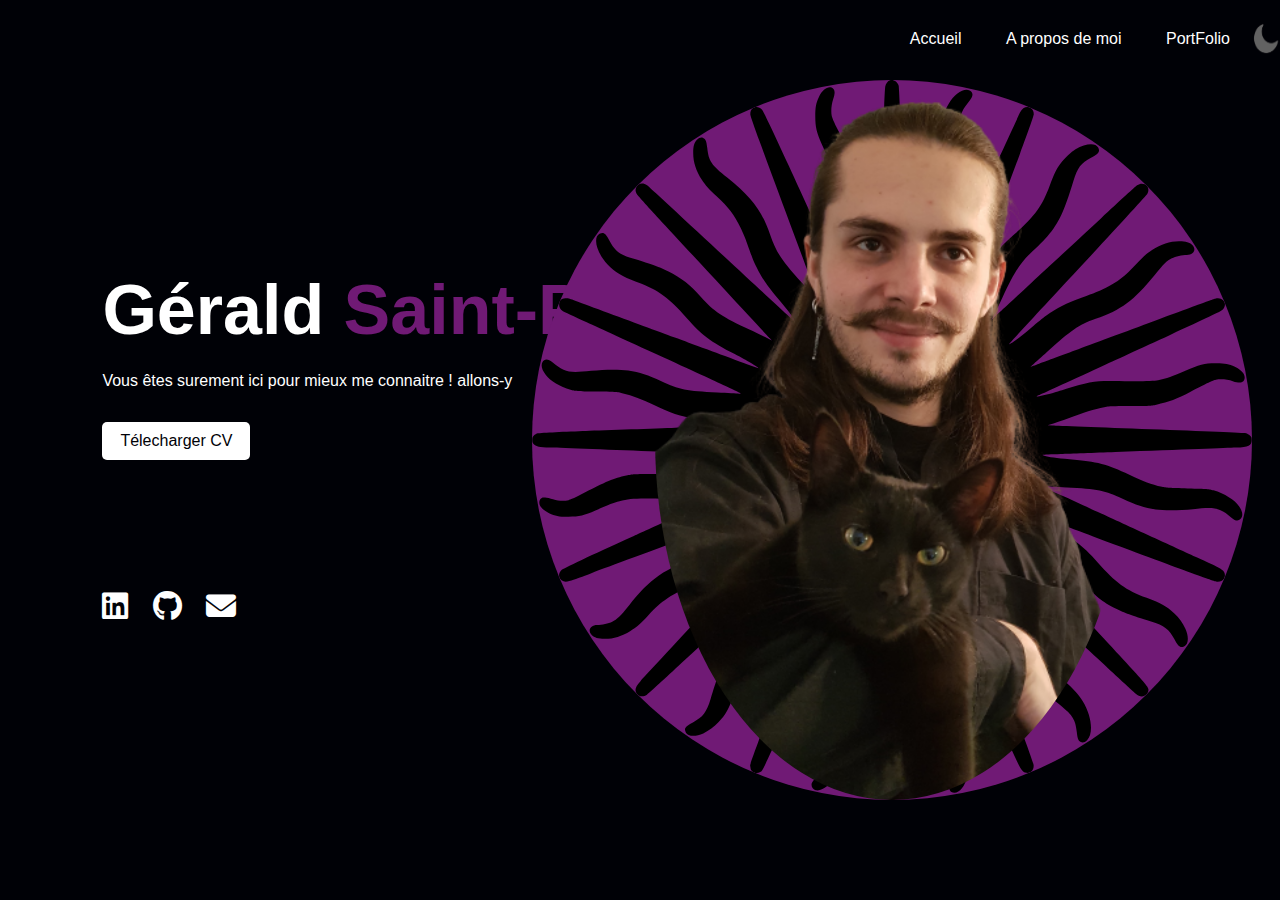
<file: index.html>
<!DOCTYPE html>
<html lang="en">
<head>
    <meta charset="UTF-8">
    <meta name="viewport" content="width=device-width, initial-scale=1.0">
    <link rel="stylesheet" href="style.css">
    <link rel="stylesheet" href="https://cdnjs.cloudflare.com/ajax/libs/font-awesome/6.7.0/css/all.min.css">
    
    <title>Gérald Saint-Pierre</title>
</head>
<body>
    
    <div class="hero">
        <nav>
            <ul>
                <li><a href="index.html">Accueil</a></li>
                <li><a href="about.html">A propos de moi</a></li>
                <li><a href="PortFolio.html">PortFolio</a></li>
            
            </ul>
            <img src="images/moon.png" id="icon">
        </nav>
        <div class="info">
            <h1>Gérald <span>Saint-Pierre</span> </h1>
            <p>Vous êtes surement ici pour mieux me connaitre ! allons-y</p>
                <a href="GéraldSaint-Pierre.pdf">Télecharger CV</a>
        </div>
        <div class="img-box">
            <img src="images/2024298.svg" class="back-img">
            <img src="images/photodeprofil.png" class="main-img">
        </div>

        <div class="social-links">
            <a href=""><i class="fa-brands fa-linkedin"></i></a>
            <a href=""><i class="fa-brands fa-github"></i></a>
            <a href="mailto:geraldsaintpierre01@mail.fr"><i class="fa-sharp fa-solid fa-envelope"></i></a>
        </div>
    </div>

</body>
<script src="script.js"></script>
</html>
</file>
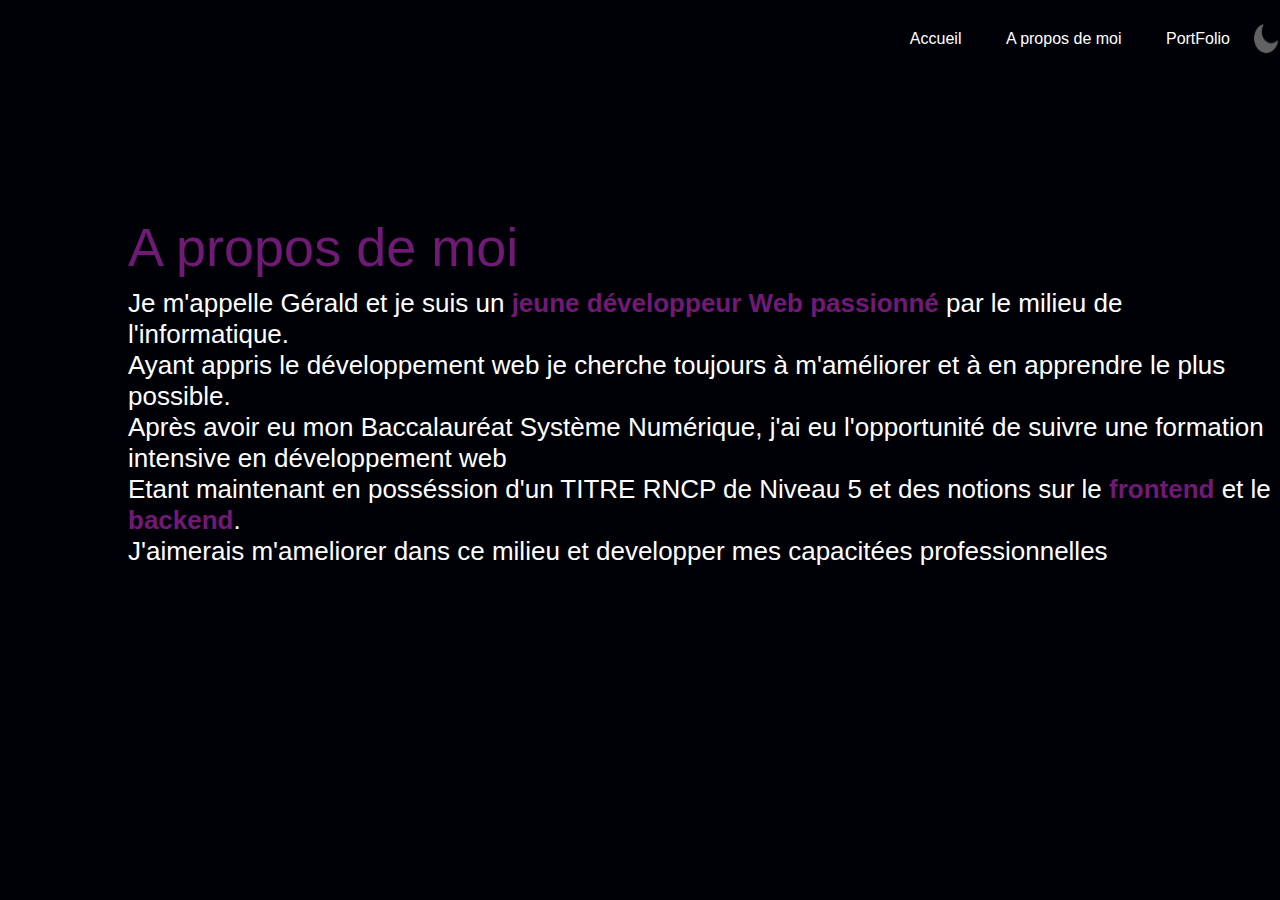
<file: about.html>
<!DOCTYPE html>
<html lang="fr">
<head>
    <meta charset="UTF-8">
    <meta http-equiv="X-UA-Compatible" content="IE=edge">
    <meta name="viewport" content="width=device-width, initial-scale=1.0">
    <link rel="stylesheet" href="style.css">

    <title>Gérald Saint-Pierre</title>
</head>
<body>
    <nav>
        <ul>
            <li><a href="index.html">Accueil</a></li>
            <li><a href="about.html">A propos de moi</a></li>
            <li><a href="PortFolio.html">PortFolio</a></li>
            
        </ul>
        <img src="images/moon.png" id="icon">
    </nav>
<section class="SecondPart">
    
    <h1>A propos de moi</h1>
    <p>Je m'appelle Gérald et je suis un
    <strong> jeune développeur Web passionné </strong>
    par le milieu de l'informatique.</p>
    <p>Ayant appris le développement web je cherche toujours à m'améliorer 
        et à en apprendre le plus possible.</p>
        <p > Après avoir eu mon Baccalauréat Système Numérique,
             j'ai eu l'opportunité de suivre une formation intensive en développement web</p>
            <p > Etant maintenant en posséssion d'un TITRE RNCP de Niveau 5 
                et des notions sur le <strong>frontend</strong> et le <strong>backend</strong>. </p>
            <p>J'aimerais m'ameliorer dans ce milieu et developper mes 
                capacitées professionnelles </p>
</section>
<script src="script.js"></script>
</body>
</html>
</file>
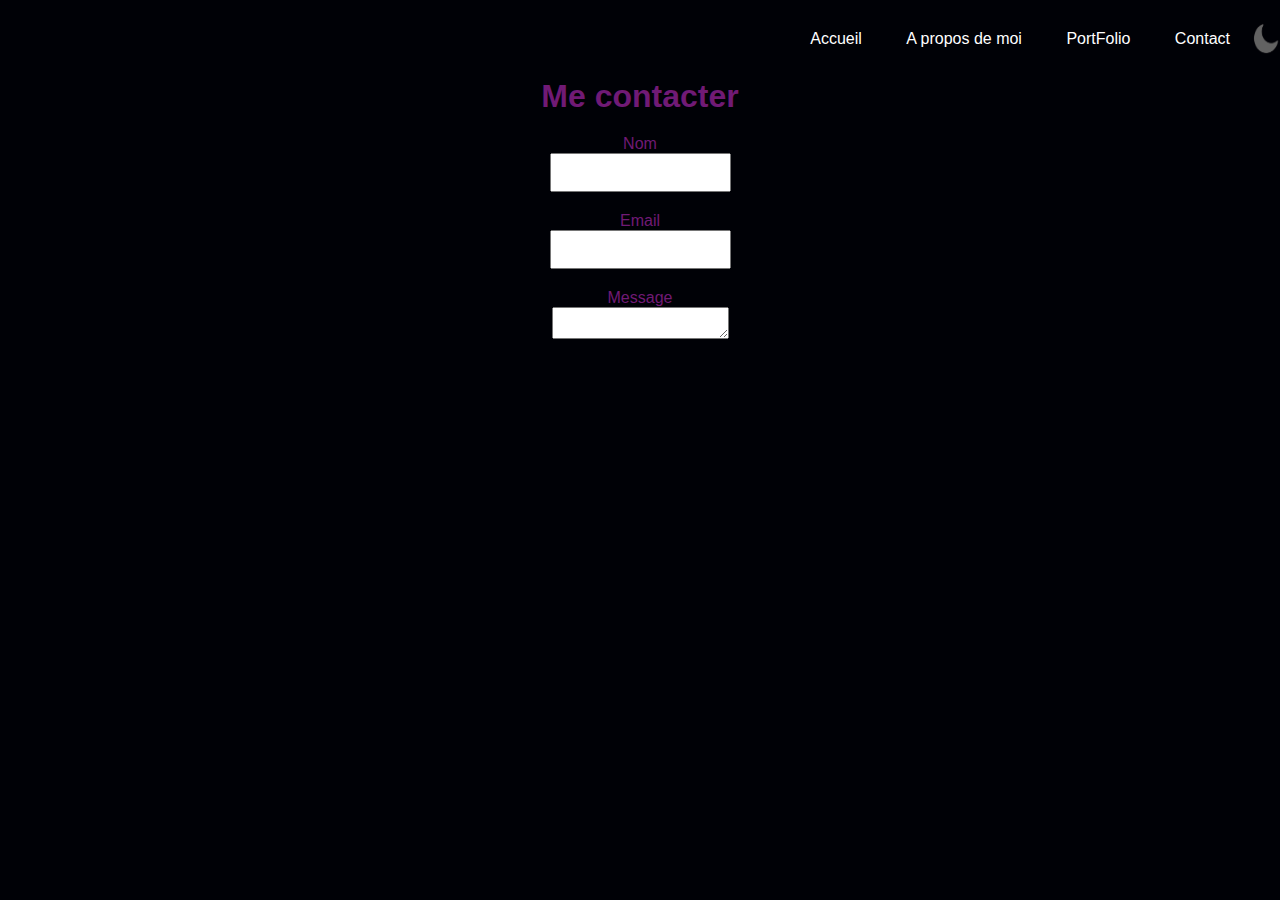
<file: Contact.html>
<!DOCTYPE html>
<html lang="fr">
<head>
    <meta charset="UTF-8">
    <meta http-equiv="X-UA-Compatible" content="IE=edge">
    <meta name="viewport" content="width=device-width, initial-scale=1.0">
    <link rel="stylesheet" href="style.css">

    <title>Gérald Saint-Pierre</title>
</head>
<body>
    <nav>
        <ul>
            <li><a href="index.html">Accueil</a></li>
            <li><a href="about.html">A propos de moi</a></li>
            <li><a href="PortFolio.html">PortFolio</a></li>
            <li><a href="Contact.html">Contact</a></li>
        </ul>
        <img src="images/moon.png" id="icon">
    </nav>
 <section class="AllContact">
    <h1>Me contacter</h1>
    <label>Nom</label>
        <input type="text">
    <label for="emailInput">Email</label>
        <input id="emailInput" type="text">
        <label for="messageInput">Message</label>
              <textarea id="messageInput"></textarea>
 </section>
<script src="script.js"></script>
</body>
</html>
</file>
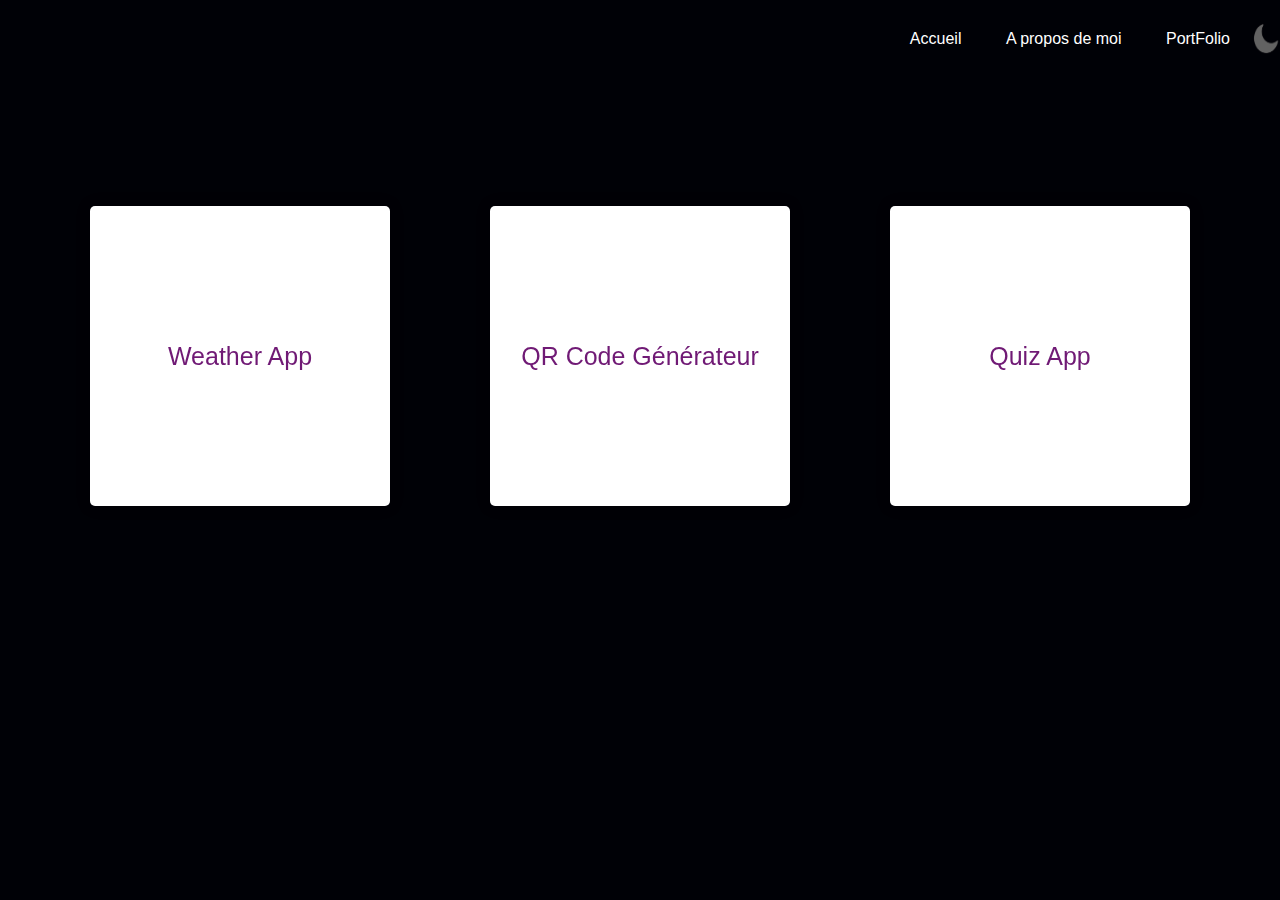
<file: PortFolio.html>
<!DOCTYPE html>
<html lang="fr">
<head>
    <meta charset="UTF-8">
    <meta name="viewport" content="width=device-width, initial-scale=1.0">
    <link rel="stylesheet" href="style.css">
    <link rel="stylesheet" href="https://cdnjs.cloudflare.com/ajax/libs/font-awesome/6.7.0/css/all.min.css">
    
    <title>Gérald Saint-Pierre</title>
</head>
<body>
    <nav>
        <ul>
            <li><a href="index.html">Accueil</a></li>
            <li><a href="about.html">A propos de moi</a></li>
            <li><a href="PortFolio.html">PortFolio</a></li>
           
        </ul>
        <img src="images/moon.png" id="icon">
    </nav>
    <section class="all_card">
  
        <div class="card">
          <div class="content">
            <div class="front">
              
              <p>Weather App<p>
            </div>
            <div class="back">
               <a href="https://rondlesoleil.github.io/weatherapp/"> <i class="fa-sharp fa-solid fa-link"></i></a>
            </div>
          </div>
        </div>
        
        <div class="card">
          <div class="content">
            <div class="front">
             
              <p>QR Code Générateur<p>
            </div>
            <div class="back">
              <a href="https://rondlesoleil.github.io/QR_Code_Generator/"> <i class="fa-sharp fa-solid fa-link"></i></a>
            </div>
          </div>
        </div>
        <div class="card">
            <div class="content">
              <div class="front">
                
                <p>Quiz App</p>
              </div>
              <div class="back">
                <a href="https://rondlesoleil.github.io/QuizApp/"> <i class="fa-sharp fa-solid fa-link"></i></a>
              </div>
            </div>
          </div>
        
       
        </section>
        
    
    <script src="script.js"></script>
</body>
</html>
</file>
<file: style.css>
*{
    padding:0;
    margin:0;
    font-family: sans-serif;
}
:root{
    --primary-color:#000106;
    --secondary-color:#fff;
    --back-img:#701a75;
    
}
.clear-theme{
    --primary-color:#fae8ff;
    --secondary-color:#212121;
    --back-img:#fae8ff;
    
    
}

#icon{
    width: 30px;
    cursor: pointer;
}
nav ul{
    flex: 1;
    text-align: right;
}

.hero{
    height: 100vh;
    width: 100%;
    background: var(--primary-color);
    position: relative;
}
nav{
    width: 100%;
    margin: auto;
    padding: 20px 0;
    display: flex;

}

nav ul li {
    display: inline-block;
    list-style: none;
    margin:10px 20px;
}
nav ul li a{
 text-decoration: none;
 color:var(--secondary-color);
}
nav ul li a:hover{
    color: #701a75;
}
.info{
    margin-left:8%;
    margin-top: 15%;
}
.info h1{
    font-size: 70px;
    color:var(--secondary-color);
    margin-bottom: 20px;
}
span{
    color:#701a75;
}
.info p{
    color:var(--secondary-color);
    line-height: 22px;
}
.info a {
    background:var(--secondary-color);
    padding: 10px 18px;
    text-decoration: none;
    color: var(--primary-color);
    display: inline-block;
    margin: 30px 0;
    border-radius: 5px;
}

.img-box{
    width: 45%;
    height: 80%;
    position: absolute;
    bottom:0;
    right: 100px;
    display:block;
}
.img-box img{
    height: 100%;
    position: absolute;
    left:50%;
    bottom: 100px;
    border-radius: 100%;
    transform: translateX(-50%);
    transition: 1s;
}
.back-img{
    background-color: var( --back-img);
}
.img-box:hover .back-img{
    bottom:40px;
    transition: 2s;
}
.img-box:hover .main-img{
    left:54%
}
.social-links{
    margin-top: 100px;
    margin-left: 8%;

}
.social-links a {
    font-size: 30px;
    color:var(--secondary-color);
    margin-right: 20px;
}
.social-links a:hover{
    color:#701a75;
}


/************** About ********************/

body{
    background-color:var(--primary-color);
}
.SecondPart{
    animation: glissement1 1s;
    margin-top: 10%;
    margin-left: 10%;
}
.SecondPart h1{
    color:#701a75;
    padding:10px 0;
    font-size: 54px;
    font-weight: 500;
}
.SecondPart p {
    color:var(--secondary-color);
    font-size: 26px;
}
.SecondPart strong {
    color:#701a75;
}
@keyframes glissement1 {
    from {
        margin-left:-200%;      
    }
  }
  /****** PortFolio
/**#SecondPart{
  
  
  width:100%;
  height:96vh;
  
  animation:glissement1 1s;
  visibility:visible;
 
}
.AnimationSecondPart{
display:flex;
justify-content: center;
align-items: center;
width:100%;
margin-top:10%;

}
#AnimationSecondPart{
opacity:1;
animation:SecondPartAnim 3s;
}

.AllSecondPart{
color: white;
}

#TypingAboutMe{
font-size:40px;
color: black;
-webkit-text-stroke: 2px #693aa7;
text-shadow: 0px 0px 6px #693aa7;
         animation:typing 13s ;
         opacity: 1;
 overflow: hidden;

 
 
 
}

.AllSecondPart p{
font-size:20px;
color: #fff;
}

.AllSecondPart strong {
color:#693aa7;
}
.AllSecondPart div {
 padding-top:20px;
}

.allButton {
padding: -50px 0 0 0;
}
.button{
  color:#fff;
  background-color: #693aa7;
  padding: 5px;
  width: 100px;
  text-decoration: none;
}
@keyframes SecondPartAnim {
0%   { margin-top: -20px;opacity:0; }
100% { margin-top: 0;opacity:1; }
}


@keyframes typing {
0%{ width:0 ;opacity: 0.5;}
100% { width: 100% ;opacity: 1;}
}
@keyframes glissement1 {
  from {
      margin-left:-200%;
    
  }
}

/************PORTFOLIO****************************/

   
  .all_card {
  display: grid;
  grid-template-columns: repeat(2, 1fr);
  grid-template-rows: 1fr;
  grid-column-gap: 100px;
  grid-row-gap: 0px;
  display:flex;
   justify-content:center;
   margin-top: 10%;
   animation: glissement2 1s;
  
  }
  .card {
    
    top: 50%;
    left: 50%;
    width: 300px;
    height: 300px;
    
    perspective: 500px;
    display:flex;
   justify-content:center;
  }
  
  .content {
    position: absolute;
    width: 100%;
    height: 100%;
    box-shadow: 0 0 15px rgba(0,0,0,0.1);
  
    transition: transform 1s;
    transform-style: preserve-3d;
  }
  
  .card:hover .content {
    transform: rotateY( 180deg ) ;
    transition: transform 0.5s;
  }
  
  .front{
     position: absolute;
    height: 100%;
    width: 100%;
    background: white;
    line-height: ;
    color: #701a75;
    
    font-size: ;
    border-radius: 5px;
    backface-visibility: hidden;
    display:flex;
    justify-content:center;
    align-items:center;
  }
  .back {
    position:absolute ;
    height: 100%;
    width: 100%;
    background: white;
    color: #701a75;
    text-align: center;
    font-size: ;
    border-radius: 5px;
    backface-visibility: hidden;
    display:flex;
    align-items:center;
   flex-direction: column;
  }
  
  .back {
    background: #701a75;
    color: white;
    transform: rotateY( 180deg );
  }
  .front p {
    font-size: 25px;
  }
  .back a{
    font-size: 30px;
    color:var(--secondary-color);
    margin-top:130px ;
   
  }
  
     
   @keyframes glissement2 {
     from {
         margin-top:200%;
       
     }
   }

   /***********Contact*************************/
.AllContact{
    display: flex;
    align-items: center;
    align-items: center;
    flex-direction: column;
    
}
.AllContact h1{
    color: #701a75;
}
.AllContact label{
    color: #701a75;
    padding: 20px 0 0 0;
} 
.AllContact input{
    padding: 10px 0 10px  0;
}
   @media (max-width: 1250px) { 
    .img-box{
        width: 45%;
        height: 80%;
        position: absolute;
        bottom:0;
        right: 100px;
        display:none;
    }
    .hero{
        height: 130vh;
        width: 100%;
        background: var(--primary-color);
        font-family: sans-serif;
        position: relative;
    }   
 
    .card {
    
        top: 50%;
        left: 50%;
        width: 300px;
        height: 300px;
        
        perspective: 500px;
        display:flex;
       justify-content:center;
       flex-direction: column;
       align-items: ;
      }
      
}
</file>
